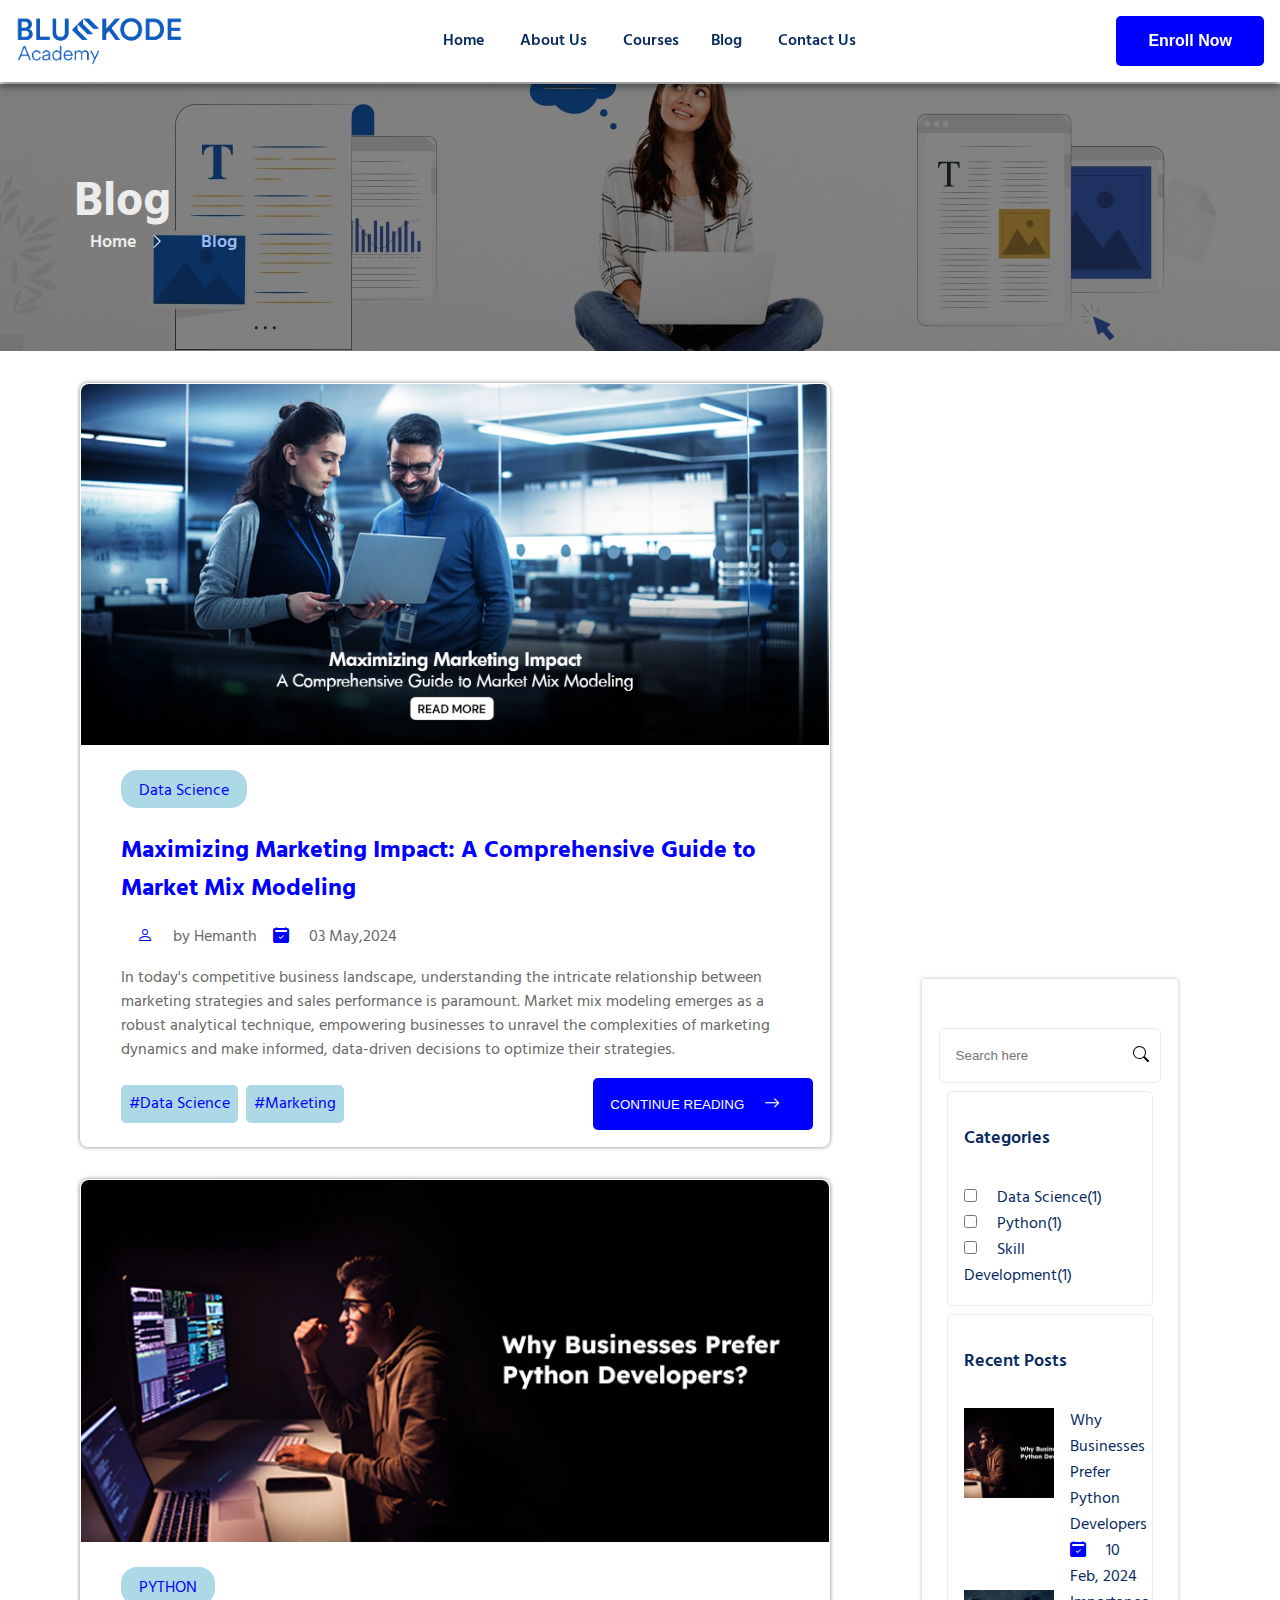
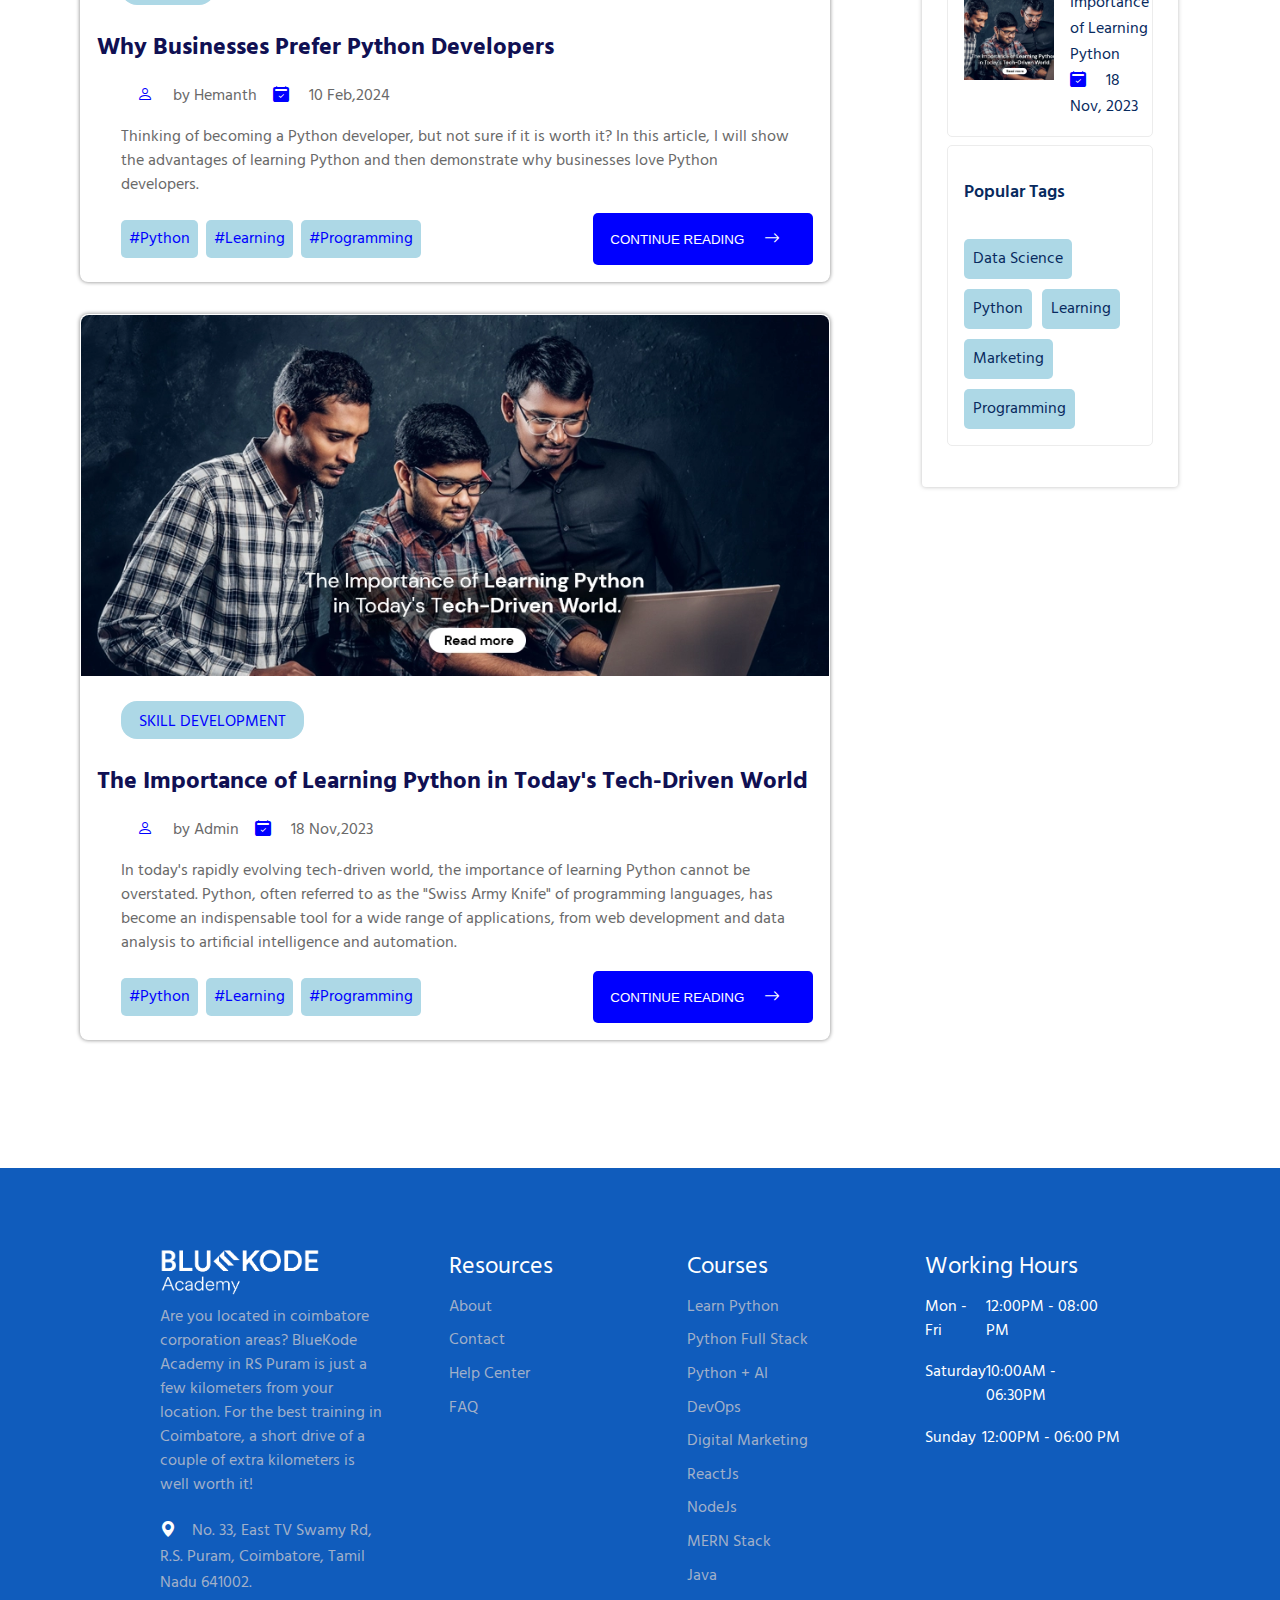
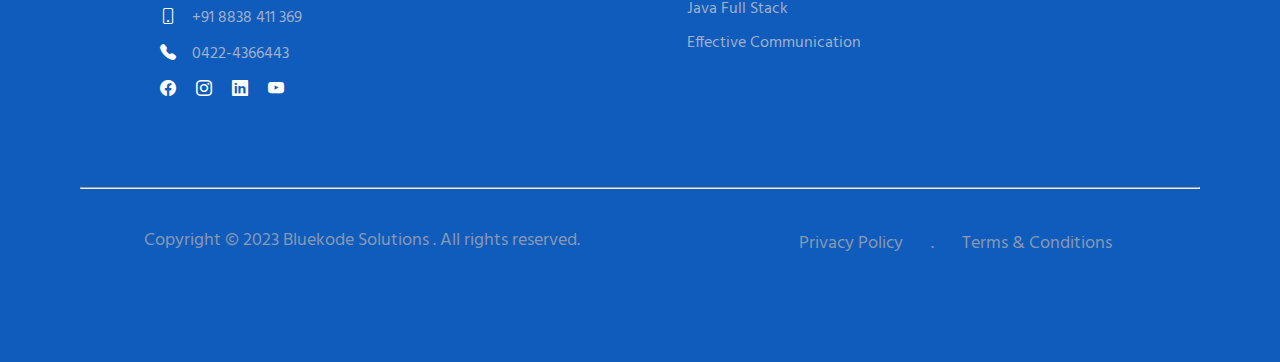
<file: index.html>
<!DOCTYPE html>
<html lang="en">

<head>
  <meta charset="UTF-8" />
  <meta name="viewport" content="width=device-width, initial-scale=1.0" />
  <meta name="description" content=" Explore in-depth blogs on technical skills, featuring expert insights, hands-on tutorials, and valuable tips. Elevate your proficiency in programming, data science, and more. Stay ahead in the ever-evolving tech landscape with our curated content">
  <meta name="keywords" content="technical skills, programming, coding, software development, web development, data science, IT, cybersecurity, networking, technical tutorials, tech tips, coding languages, engineering skills, technology trend">
  <link rel="shortcut icon" href="favicon/logoo.png" type="image/x-icon">
  <title>Master Technical Skills: Expert Insights, Tuitorials and Tips | Blog </title>
  <link rel="preconnect" href="https://fonts.googleapis.com" />
  <link rel="preconnect" href="https://fonts.gstatic.com" crossorigin />
  <link href="https://fonts.googleapis.com/css2?family=Hind:wght@300;400;500;600;700&display=swap" rel="stylesheet" />
  <link rel="stylesheet" href="style.css" />
  <link rel="stylesheet" href="https://cdn.jsdelivr.net/npm/bootstrap-icons@1.11.3/font/bootstrap-icons.min.css" />
  <link rel="stylesheet" href="https://fonts.googleapis.com/css2?family=Material+Symbols+Outlined:opsz,wght,FILL,GRAD@20..48,100..700,0..1,-50..200" />
</head>

<body>
  <header>
    <div>
      <img src="icons/Logo.png" height="50" alt="" srcset="" />
    </div>
    <div class="child">
      <nav class="subject">
        <a href="#">Home</a>
        <a href="#">About Us</a>
        <a href="#">Courses</a><a href="#">Blog</a>
        <a href="#">Contact Us</a>
      </nav>
    </div>
    <div>
      <button type="submit" class="enroll_button">Enroll Now</button>
    </div>
    <div class="mobile_icon">
      <img src="icons/menu.png" alt="menu-icon" width="30px">
    </div>
  </header>
  <main>
    <nav style="--bs-breadcrumb-divider: '>'" aria-label="breadcrumb">
      <!-- <ol class="breadcrumb">
        <li class="breadcrumb-item"><a href="#">Home</a></li>
        <i class="bi bi-chevron-right"></i>
        <li class="breadcrumb-item active" aria-current="page">Blog</li>
      </ol> -->
      <h1>Blog</h1>
      <div class="div">
        
        <span class="breadcrumb_home">
          <a href="http://">Home</a>
        </span>
        <i class="bi bi-chevron-right"></i>
        <span class="breadcrumb_blog">
          <a href="http://">Blog</a>
        </span>
      </div>
    </nav>
    <img src="images/blog-banner.webp" alt="banner" class="blogBanner" style="width: 100%; object-fit: none;" />
  </main>
  <div class="blog">
  <div class="cardOne">
    <div class="cardOne_image">
      <img src="images/data-science.jpg" alt="Data Science" class="dataScience_image" />
    </div>
    <div class="cardOne_Standard_content">
      <a href="#" class="cat">Data Science</a>
      <h2 class="Title">
        Maximizing Marketing Impact: A Comprehensive Guide to Market Mix
        Modeling
      </h2>
      <ul class="cardTwo_caption">
        <li>
          
          <i class="bi bi-person"></i>
          by Hemanth
        </li>
        <li>
          
          <i class="bi bi-calendar2-check-fill"></i>
          03 May,2024
        </li>
      </ul>
      <p>
        In today's competitive business landscape, understanding the intricate
        relationship between marketing strategies and sales performance is
        paramount. Market mix modeling emerges as a robust analytical
        technique, empowering businesses to unravel the complexities of
        marketing dynamics and make informed, data-driven decisions to
        optimize their strategies.
      </p>
    
    <div class="cardOne_tag">
    <div class="cardOne_tag_cloud">
      <a href="#" class="tag_cloud-data">#Data Science</a>
      <a href="#" class="tag_cloud-details">#Marketing</a>
    </div>
    <div class="cardOne_tag_button">
      <button type="button" class="btn">
        CONTINUE READING <i class="bi bi-arrow-right"></i>
      </button>
    </div>
  </div>
  </div>
  </div>

  <div class="cardTwo">
    <div class="cardTwo_image">
      <img src="images/python-1.jpg" alt="Python" class="python_image" />
    </div>
    <div class="cardTwo_Standard_content">
      <a href="#" class="cat">PYTHON</a>
      <h3 class="Title">Why Businesses Prefer Python Developers</h3>
      <ul class="cardTwo_caption">
        <li>
          
          <i class="bi bi-person"></i>
          by Hemanth
        </li>
        <li>
          
          <i class="bi bi-calendar2-check-fill"></i>
          10 Feb,2024
        </li>
      </ul>
      <p>
        Thinking of becoming a Python developer, but not sure if it is worth
        it? In this article, I will show the advantages of learning Python and
        then demonstrate why businesses love Python developers.
      </p>
    
    <div class="cardTwo_tag">
    <div class="cardTwo_tag_cloud">
      <a href="#" class="tag_cloud-data">#Python</a>
      <a href="#" class="tag_cloud-details">#Learning</a>
      <a href="#" class="tag_cloud-details">#Programming</a>
    </div>
    <div class="cardTwo_tag_button">
      <button type="button" class="btn">
        CONTINUE READING <i class="bi bi-arrow-right"></i>
      </button>
    </div>
  </div>
  </div>
  </div>

  <div class="cardThree">
    <div class="cardThree_image">
      <img src="images/python-detail.webp" alt="Python-tech" class="python-tech_image" />
    </div>
    <div class="cardThree_Standard_content">
      <a href="#" class="cat">SKILL DEVELOPMENT</a>
      <h4 class="Title">
        The Importance of Learning Python in Today's Tech-Driven World
      </h4>
      <ul class="cardThree_caption">
        <li>
          <!-- <i class="account"> -->
                
          <i class="bi bi-person"></i>
          by Admin
        </li>
        <li>
          
          <i class="bi bi-calendar2-check-fill"></i>
          18 Nov,2023
        </li>
      </ul>
      <p>
        In today's rapidly evolving tech-driven world, the importance of
        learning Python cannot be overstated. Python, often referred to as the
        "Swiss Army Knife" of programming languages, has become an
        indispensable tool for a wide range of applications, from web
        development and data analysis to artificial intelligence and
        automation.
      </p>
    
    <div class="cardThree_tag">
    <div class="cardThree_tag_cloud">
        <a href="#" class="tag_cloud-data">#Python</a>
        <a href="#" class="tag_cloud-details">#Learning</a>
        <a href="#" class="tag_cloud-details">#Programming</a>
      </div> 
     <div class="cardThree_tag_button">
        <button type="button" class="btn">
          CONTINUE READING <i class="bi bi-arrow-right"></i>
        </button>
      </div>
    </div>
  </div>
  </div>
  <aside>
  <div class="search_bar_content">
    <form action="#">
      <input type="search" placeholder="Search here" id="search_input">
      <!-- <button><i class="bi bi-search"></i></button> -->
    </form>
  </div>
  <div class="aside_categories">
    <span class="aside_heading">Categories</span>
    <div class="aside_heading_input">
    <input type="checkbox" name="dataScience" id="dataScience">
    <label for="dataScience">Data Science(1)</label><br>
    <input type="checkbox" name="pythonOne" id="pythonOne">
    <label for="pythonOne">Python(1)</label><br>
    <input type="checkbox" name="skillDevelopment" id="skillDevelopment">
    <label for="skillDevelopment">Skill Development(1)</label><br>
  </div>
  </div>

  <div class="aside_Repost">
    <span class="aside_heading">Recent Posts</span>
    <div class="aside_post">
      <div class="aside_post_image"><img src="images/why-python-1.jpg" alt="Why Python" ></div>
      <div class="aside_post_details"><a href="#">Why Businesses Prefer Python Developers</a><br>
        <i class="bi bi-calendar2-check-fill"></i>
        <span class="aside_heading_data">10 Feb, 2024</span>
      </div>
    </div>
    <div class="aside_post">
      <div class="aside_post_image"><img src="images/blog-python-detail.webp" alt="python details" ></div>
      <!-- <div class="aside_post_details"><a href="#">Why Businesses Prefer Python Developers</a><br> -->
      <div class="aside_post_details"><a href="#">Importance of Learning Python</a><br>
        <i class="bi bi-calendar2-check-fill"></i>
        <span class="aside_heading_data">18 Nov, 2023</span>
      </div>
    </div>
  </div>

  <div class="aside_popular_tag">
    <span class="aside_heading">Popular Tags</span>
    <div class="asideTag">
      <span class="aside_tag">Data Science</span>
      <span class="aside_tag">Python</span>
      <span class="aside_tag">Learning</span>
      <span class="aside_tag">Marketing</span>
      <span class="aside_tag">Programming</span>
    </div>
  </div>

</aside>
</div>
<footer>
  <div class="foot">
    <div class="foot_about">
      <div class="foot_about_logo">
        <img src="icons/Logo-1.png" alt="logo" />
      </div>
      <p class="foot_para">
        Are you located in coimbatore corporation areas? BlueKode Academy in
        RS Puram is just a few kilometers from your location. For the best
        training in Coimbatore, a short drive of a couple of extra
        kilometers is well worth it!
      </p>
      <ul>
        <li class="address">
          <i class="bi bi-geo-alt-fill"></i
          ><a href="https://maps.app.goo.gl/vy1ALUpz8jPAgCL9A"
            >No. 33, East TV Swamy Rd, R.S. Puram, Coimbatore, Tamil Nadu
            641002.</a
          >
        </li>
        <li class="number">
          <i class="bi bi-phone"></i
          ><a href="tel:+918838411369">+91 8838 411 369</a>
        </li>
        <li class="number">
          <i class="bi bi-telephone-fill"></i
          ><a href="tel:04224366443">0422-4366443</a>
        </li>
        <li class="social">
          <i class="bi bi-facebook"></i>
          <i class="bi bi-instagram"></i>
          <i class="bi bi-linkedin"></i>
          <i class="bi bi-youtube"></i>
        </li>
      </ul>
    </div>
    <div class="foot_resources_menu">
      <span class="foot_heading">Resources</span>
      <ul class="foot_section">
        <li class="foot_section_list"><a href="#">About</a></li>
        <li class="foot_section_list"><a href="#">Contact</a></li>
        <li class="foot_section_list"><a href="#">Help Center</a></li>
        <li class="foot_section_list"><a href="#">FAQ</a></li>
      </ul>
    </div>
    <div class="foot_courses_menu">
      <span class="foot_heading">Courses</span>
      <ul class="foot_section">
        <li class="foot_section_list"><a href="#">Learn Python</a></li>
        <li class="foot_section_list"><a href="#">Python Full Stack</a></li>
        <li class="foot_section_list"><a href="#">Python + AI</a></li>
        <li class="foot_section_list"><a href="#">DevOps</a></li>
        <li class="foot_section_list"><a href="#">Digital Marketing</a></li>
        <li class="foot_section_list"><a href="#">ReactJs</a></li>
        <li class="foot_section_list"><a href="#">NodeJs</a></li>
        <li class="foot_section_list"><a href="#">MERN Stack</a></li>
        <li class="foot_section_list"><a href="#">Java</a></li>
        <li class="foot_section_list"><a href="#">Java Full Stack</a></li>
        <li class="foot_section_list">
          <a href="#">Effective Communication</a>
        </li>
      </ul>
    </div>
    <div class="foot_Working">
      <span class="foot_heading">Working Hours</span>
      <ul class="foot_section">
        <li class="foot_section_listin">
          <div class="foot_section_listin_week">
            <span>Mon - Fri</span>
            <span>12:00PM - 08:00 PM</span>
          </div>
        </li>
        <li class="foot_section_listin">
          <div class="foot_section_listin_week">
            <span>Saturday</span>
            <span>10:00AM - 06:30PM</span>
          </div>
        </li>
        <li class="foot_section_listin">
          <div class="foot_section_listin_week">
            <span>Sunday</span>
            <span>12:00PM - 06:00 PM</span>
          </div>
        </li>
      </ul>
    </div>
  </div>
  <hr />
  <div class="foot_Bottom">
    <div class="copyright">
      <p>Copyright © 2023 Bluekode Solutions . All rights reserved.</p>
    </div>
    <div class="copyright_policy">
      <span>Privacy Policy</span>
      <span>.</span>
      <span>Terms & Conditions</span>
    </div>
  </div>
</footer>
</body>

</html>
</file>
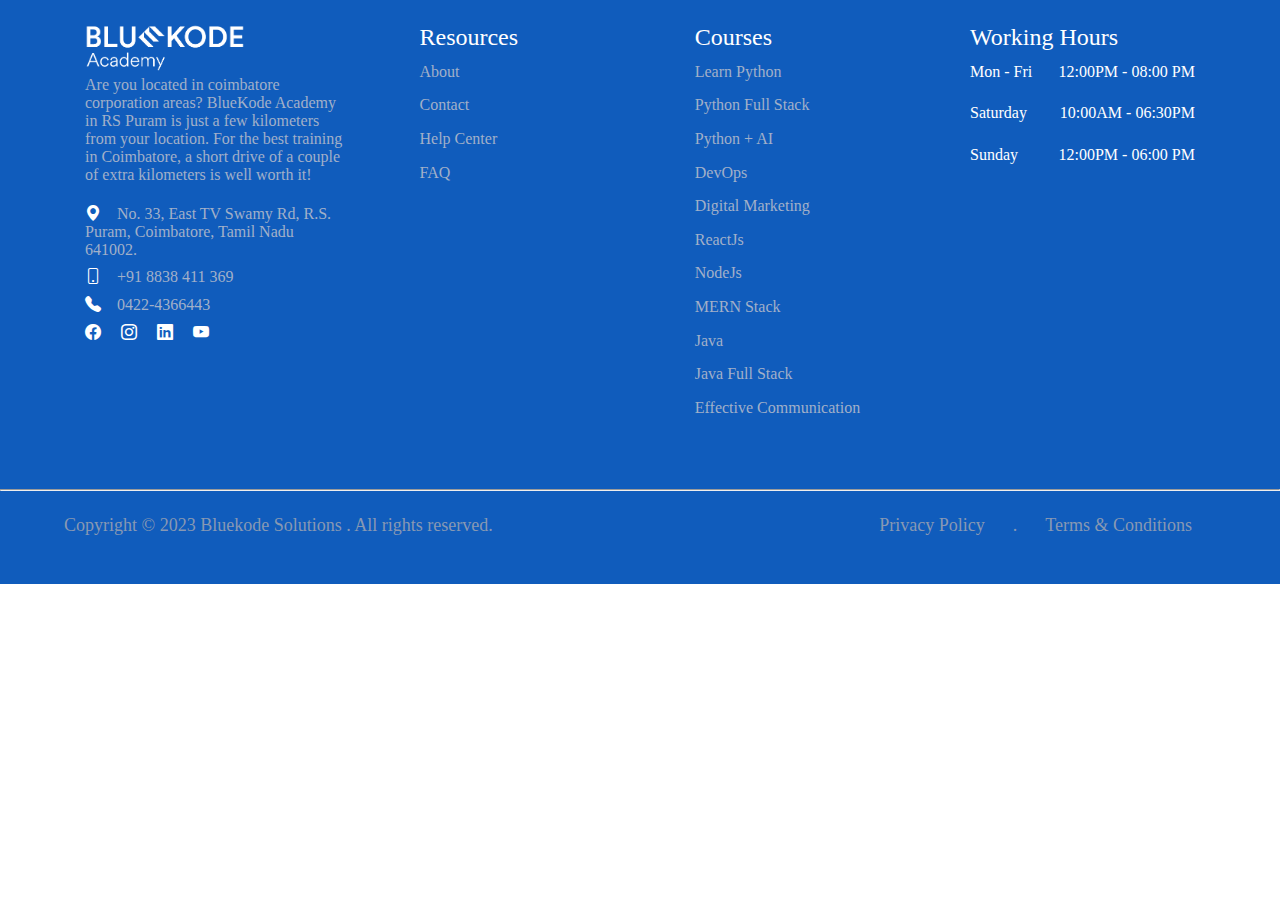
<file: footer.html>
<!DOCTYPE html>
<html lang="en">
  <head>
    <meta charset="UTF-8" />
    <meta name="viewport" content="width=device-width, initial-scale=1.0" />
    <link
      rel="stylesheet"
      href="https://cdn.jsdelivr.net/npm/bootstrap-icons@1.11.3/font/bootstrap-icons.min.css"
    />
    <link rel="preconnect" href="https://fonts.googleapis.com" />
    <link rel="preconnect" href="https://fonts.gstatic.com" crossorigin />
    <link
      href="https://fonts.googleapis.com/css2?family=Poppins:ital,wght@0,100;0,200;0,300;0,400;0,500;0,600;0,700;0,800;0,900;1,100;1,200;1,300;1,400;1,500;1,600;1,700;1,800;1,900&display=swap"
      rel="stylesheet"
    />
    <title>Footer</title>
    <link rel="stylesheet" href="foot.css" />
  </head>
  <body>
    <footer>
      <div class="foot">
        <div class="foot_about">
          <div class="foot_about_logo">
            <img src="icons/Logo-1.png" alt="logo" />
          </div>
          <p class="foot_para">
            Are you located in coimbatore corporation areas? BlueKode Academy in
            RS Puram is just a few kilometers from your location. For the best
            training in Coimbatore, a short drive of a couple of extra
            kilometers is well worth it!
          </p>
          <ul>
            <li class="address">
              <i class="bi bi-geo-alt-fill"></i
              ><a href="https://maps.app.goo.gl/vy1ALUpz8jPAgCL9A"
                >No. 33, East TV Swamy Rd, R.S. Puram, Coimbatore, Tamil Nadu
                641002.</a
              >
            </li>
            <li class="number">
              <i class="bi bi-phone"></i
              ><a href="tel:+918838411369">+91 8838 411 369</a>
            </li>
            <li class="number">
              <i class="bi bi-telephone-fill"></i
              ><a href="tel:04224366443">0422-4366443</a>
            </li>
            <li class="social">
              <i class="bi bi-facebook"></i>
              <i class="bi bi-instagram"></i>
              <i class="bi bi-linkedin"></i>
              <i class="bi bi-youtube"></i>
            </li>
          </ul>
        </div>
        <div class="foot_resources_menu">
          <span class="foot_heading">Resources</span>
          <ul class="foot_section">
            <li class="foot_section_list"><a href="#">About</a></li>
            <li class="foot_section_list"><a href="#">Contact</a></li>
            <li class="foot_section_list"><a href="#">Help Center</a></li>
            <li class="foot_section_list"><a href="#">FAQ</a></li>
          </ul>
        </div>
        <div class="foot_courses_menu">
          <span class="foot_heading">Courses</span>
          <ul class="foot_section">
            <li class="foot_section_list"><a href="#">Learn Python</a></li>
            <li class="foot_section_list"><a href="#">Python Full Stack</a></li>
            <li class="foot_section_list"><a href="#">Python + AI</a></li>
            <li class="foot_section_list"><a href="#">DevOps</a></li>
            <li class="foot_section_list"><a href="#">Digital Marketing</a></li>
            <li class="foot_section_list"><a href="#">ReactJs</a></li>
            <li class="foot_section_list"><a href="#">NodeJs</a></li>
            <li class="foot_section_list"><a href="#">MERN Stack</a></li>
            <li class="foot_section_list"><a href="#">Java</a></li>
            <li class="foot_section_list"><a href="#">Java Full Stack</a></li>
            <li class="foot_section_list">
              <a href="#">Effective Communication</a>
            </li>
          </ul>
        </div>
        <div class="foot_Working">
          <span class="foot_heading">Working Hours</span>
          <ul class="foot_section">
            <li class="foot_section_listin">
              <div class="foot_section_listin_week">
                <span>Mon - Fri</span>
                <span>12:00PM - 08:00 PM</span>
              </div>
            </li>
            <li class="foot_section_listin">
              <div class="foot_section_listin_week">
                <span>Saturday</span>
                <span>10:00AM - 06:30PM</span>
              </div>
            </li>
            <li class="foot_section_listin">
              <div class="foot_section_listin_week">
                <span>Sunday</span>
                <span>12:00PM - 06:00 PM</span>
              </div>
            </li>
          </ul>
        </div>
      </div>
      <hr />
      <div class="foot_Bottom">
        <div class="copyright">
          <p>Copyright © 2023 Bluekode Solutions . All rights reserved.</p>
        </div>
        <div class="copyright_policy">
          <span>Privacy Policy</span>
          <span>.</span>
          <span>Terms & Conditions</span>
        </div>
      </div>
    </footer>
  </body>
</html>
</file>
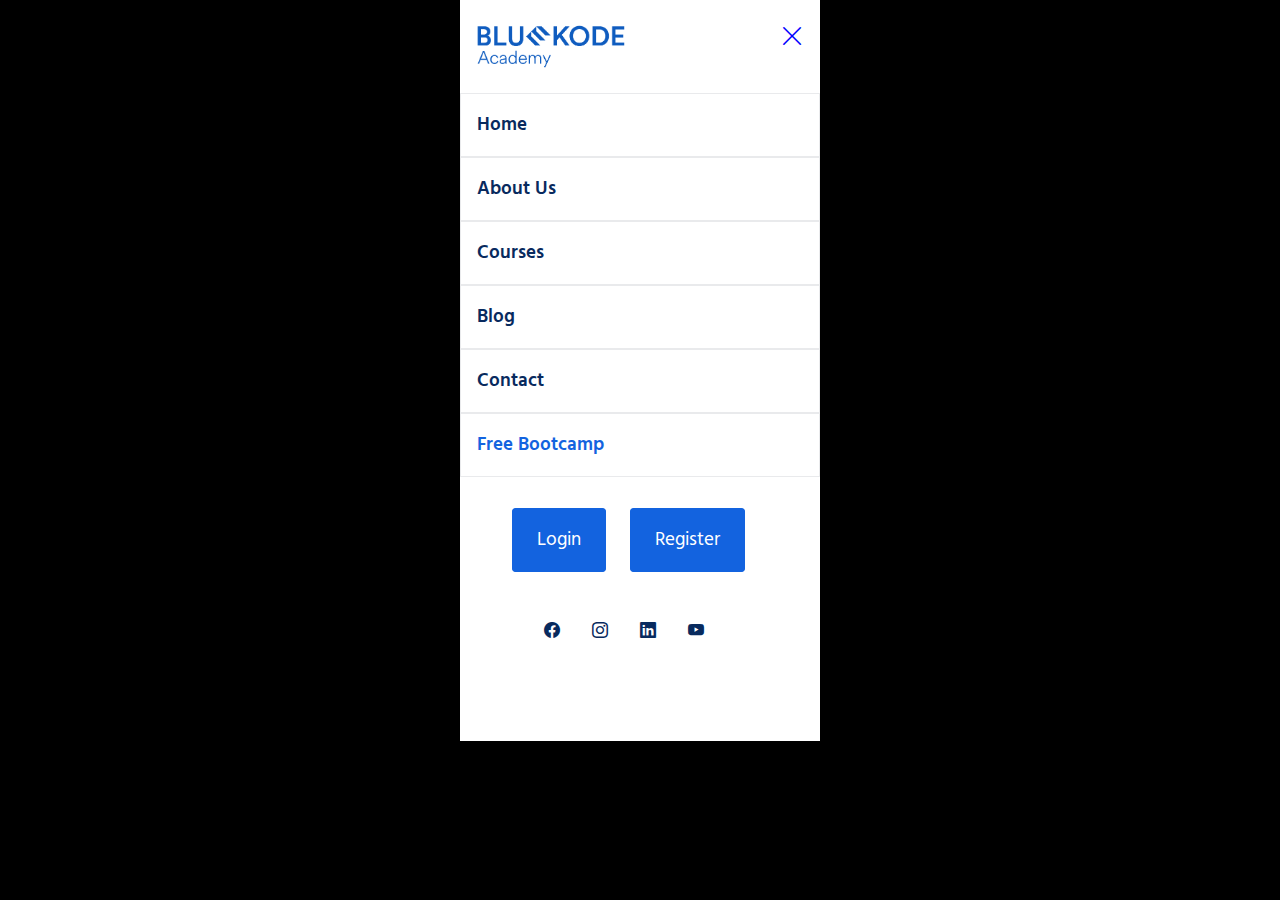
<file: responsive_design/design.html>
<!DOCTYPE html>
<html lang="en">
  <head>
    <meta charset="UTF-8" />
    <meta name="viewport" content="width=device-width, initial-scale=1.0" />
    <link rel="stylesheet" href="design.css" />
    <title>BlueKode Academy</title>
    <link rel="preconnect" href="https://fonts.googleapis.com" />
    <link rel="preconnect" href="https://fonts.gstatic.com" crossorigin />
    <link
      href="https://fonts.googleapis.com/css2?family=Hind:wght@300;400;500;600;700&display=swap"
      rel="stylesheet"
    />
    <link
      rel="stylesheet"
      href="https://cdn.jsdelivr.net/npm/bootstrap-icons@1.11.3/font/bootstrap-icons.min.css"
    />
  </head>
  <body>
    <div class="responsive">
      <div class="nav-icon">
        <img src="icon/Logo.png" alt="icon" />
        <i class="bi bi-x-lg" style="font-size: 24px"></i>
      </div>
      <div class="navigation">
        <ul>
          <li>Home</li>
          <li>About Us</li>
          <li>Courses</li>
          <li>Blog</li>
          <li>Contact</li>
          <li class="free">Free Bootcamp</li>
        </ul>
      </div>
      <div class="design_Button">
        <ul>
          <li><a href="#">Login</a></li>
          <li><a href="#">Register</a></li>
        </ul>
      </div>
      <div>
        <ul class="social">
          <li><i class="bi bi-facebook"></i></li>
          <li><i class="bi bi-instagram"></i></li>
          <li><i class="bi bi-linkedin"></i></li>
          <li><i class="bi bi-youtube"></i></li>
        </ul>
      </div>
    </div>
  </body>
</html>
</file>
<file: style.css>
* {
<<<<<<< HEAD
  margin: 0;
  padding: 0;
  box-sizing: border-box;
}

footer {
  background-color: #105cbc;
  color: white;
  padding-block: 1.5rem;
}

ul li.address i {
  color: white;
}
ul li.number i {
  color: white;
}
ul li.social i {
  color: white;
}

.foot {
  display: flex;
  justify-content: space-around;
  padding-bottom: 4rem;
  padding-inline: 3rem;
}

.foot_about {
  width: 22%;
  gap: 4px;
}
.foot_about img {
  width: 160px;
}

.foot_resources_menu, .foot_courses_menu {
  width: 17%;
}

.foot_para {
  margin-bottom: 1rem;
  color: #a1b0c9;
}

a {
  color: #a1b0c9;
  text-decoration: none;
}

ul.foot_section {
  line-height: 24px;
}

.foot_section_listin, .address, .number, .social {
  padding-block: 0.3rem;
  list-style: none;
}

li.foot_section_list {
  padding-block: 0.3rem;
  list-style: none;
}

li.foot_section_list a {
  transition: all 0.4s ease-in-out;
  display: block;
}

li.foot_section_list a:hover {
  color: white;
  text-indent: 1rem;
}

li.number a:hover {
  color: white;
}

li.social i:hover {
  color: darkgrey;
}

i {
  margin-right: 1rem;
}

span.foot_heading {
  font-size: x-large;
  margin-bottom: 4px;
  display: block;
}

.foot_Working {
  width: 19%;
}

.foot_section_listin_week {
  display: flex;
  justify-content: space-between;
  padding-bottom: 0.5rem;
}

div.foot_Bottom {
  padding: 1.5rem 4rem;
  display: flex;
  justify-content: space-between;
}
div.foot_Bottom .copyright p {
  color: #8798b3;
  font-size: large;
}
div.foot_Bottom .copyright_policy span {
  color: #8798b3;
  font-size: large;
  padding-right: 1.5rem;
}

@media only screen and (max-width: 430px) {
  .foot {
    display: block;
  }
  .foot_about {
    width: 100%;
    padding-top: 2rem;
  }
  .foot_resources_menu, .foot_courses_menu {
    padding-top: 2rem;
    width: 100%;
  }
  .foot_Working {
    width: 100%;
    padding-top: 2rem;
  }
  div.foot_Bottom {
    display: block;
    padding: 1.5rem 2rem;
  }
  div.copyright_policy {
    padding-top: 1rem;
  }
}
* {
  margin: 0;
  padding: 0;
  box-sizing: border-box;
}

body {
  font-family: "Hind", sans-serif;
  font-weight: 400;
  font-style: normal;
  position: relative;
}

.blog {
  position: relative;
  padding-bottom: 8rem;
}

.cardOne,
.cardTwo,
.cardThree {
  max-width: 750px;
  margin: 2rem 0 0 5rem;
  border: 1px solid transparent;
  border-radius: 0.5rem;
  box-shadow: 0px 0px 4px rgb(128, 128, 128);
}

.cat {
  display: inline-block;
  color: blue;
  background-color: lightblue;
  padding: 8px 18px 4px;
  margin: 0 0 0.5rem 1.5rem;
  border-radius: 16px;
  text-decoration: none;
  font-size: 16px;
  text-align: center;
}

.dataScience_image,
.python_image,
.python-tech_image {
  max-width: 100%;
  max-height: 400px;
  border-radius: 0.5rem 0.5rem 0 0;
}

.cardOne_Standard_content,
.cardTwo_Standard_content,
.cardThree_Standard_content {
  margin: 1rem;
}
.cardOne_Standard_content ul,
.cardTwo_Standard_content ul,
.cardThree_Standard_content ul {
  list-style: none;
  margin: 1rem 1.5rem;
  display: flex;
  justify-content: flex-start;
}
.cardOne_Standard_content ul li,
.cardTwo_Standard_content ul li,
.cardThree_Standard_content ul li {
  padding-left: 1rem;
  font-size: 16px;
  color: dimgray;
}
.cardOne_Standard_content ul li i.bi,
.cardTwo_Standard_content ul li i.bi,
.cardThree_Standard_content ul li i.bi {
  color: blue !important;
}
.cardOne_Standard_content p,
.cardTwo_Standard_content p,
.cardThree_Standard_content p {
  margin: 1rem 1.5rem;
  font-size: 16px;
  color: dimgray;
}

h2,
h3,
h4 {
  margin: 1rem 1.5rem;
  color: #082a5e;
  font-size: x-large;
}

.tag_cloud-details, .tag_cloud-data {
  color: blue;
  background-color: lightblue;
  padding: 6px 0.5rem;
  border-radius: 5px;
  transition: 0.5s ease-in-out;
  font-size: 16px;
  text-decoration: none;
}

.tag_cloud-data {
  margin: 0.5rem 0 0 1.5rem;
}

.tag_cloud-details {
  margin: 0.5rem 0 0 4px;
}

.cat:hover {
  color: lightblue;
  background-color: blue;
}

.tag_cloud-data:hover {
  color: lightblue;
  background-color: blue;
}

.tag_cloud-details:hover {
  color: lightblue;
  background-color: blue;
}

.cardOne_tag,
.cardTwo_tag,
.cardThree_tag {
  display: flex;
  justify-content: space-between;
  align-items: center;
}

.btn {
  background-color: blue;
  color: white;
  border: 1px solid transparent;
  border-radius: 5px;
  padding: 1rem 1rem;
  transition: 0.5s ease-in-out;
}

.btn:hover {
  background-color: #082a5e;
}

.cardOne_tag_button button.btn i, .cardTwo_tag_button button.btn i, .cardThree_tag_button button.btn i {
  color: white;
  padding-left: 1rem;
  font-size: 1rem;
}

.breadcrumb {
  display: flex;
}

.breadcrumb-item {
  text-decoration: none;
  list-style: none;
}

.search_bar_content input {
  padding: 12px 50px 12px 16px;
  border: 1px solid #ececec;
  border-color: #ececec;
  border-radius: 5px;
  height: 55px;
  display: block;
  width: 100%;
  outline: none;
}

#search_input {
  background-image: url(icons/search.svg);
  background-repeat: no-repeat;
  background-position: 95% 45%;
}

i.bi {
  color: blue;
}

div.aside_post_details {
  margin-left: 1rem;
}
div.aside_post_details a {
  text-decoration: none;
  color: #082a5e;
}
div.aside_post_details .aside_heading_data {
  color: #082a5e;
}

aside {
  width: 350px;
  position: absolute;
  right: 5%;
  top: 1%;
}

div.aside_heading_input {
  color: #082a5e;
}

.aside_Repost .aside_post {
  display: flex;
  justify-content: space-between;
}
.aside_Repost .aside_post .aside_post_image img {
  width: 90px;
  height: 90px;
  object-fit: cover;
}

.asideTag {
  display: flex;
  flex-wrap: wrap;
  gap: 10px 10px;
}

.aside_tag {
  border: 1px solid transparent;
  border-radius: 5px;
  background-color: lightblue;
  padding: 6px 0.5rem;
  color: #082a5e;
}

.aside_tag:hover {
  color: lightblue;
  background-color: blue;
}

.aside_heading {
  font-size: x-large;
  font-weight: 600;
  color: #082a5e;
  padding-bottom: 2rem;
  padding-top: 1rem;
  display: block;
}

.aside_categories,
.aside_Repost,
.aside_popular_tag {
  padding: 1rem;
  border: 1px solid #ececec;
  border-radius: 5px;
  margin: 0.5rem;
}

#dataScience,
#pythonOne,
#skillDevelopment {
  margin-right: 1rem;
}

header {
  display: flex;
  justify-content: space-between;
  align-items: center;
  padding: 1rem;
  position: sticky;
  width: 100%;
  top: 0;
  right: 0;
  background-color: white;
  z-index: 10;
  box-shadow: 0 4px 8px rgba(0, 0, 0, 0.3);
}
header .child {
  display: flex;
  justify-content: space-between;
  align-items: center;
}
header .child nav.subject a {
  padding-inline: 1rem;
  text-decoration: none;
  color: #082a5e;
  font-weight: 600;
  font-size: 16px;
}
header div button.enroll_button {
  background-color: blue;
  color: white;
  border: 0;
  border-radius: 5px;
  padding: 1rem 2rem;
  font-size: 16px;
  font-weight: 600;
}

header div:nth-of-type(3) {
  align-items: center;
  display: flex;
  justify-content: end;
}

main {
  display: flex;
  flex-direction: column;
  position: relative;
}

main {
  top: 6%;
}
main nav {
  position: absolute;
  height: 100% !important;
  width: 100% !important;
  background-color: rgba(5, 5, 5, 0.5);
}
main nav h1 {
  font-size: 3rem;
  color: #ececec;
  position: absolute;
  top: 30%;
  left: 5.8%;
  padding-bottom: 1rem;
}
main nav .div {
  height: 100% !important;
  width: 90% !important;
  position: absolute;
  top: 54%;
  left: 5.8%;
}
main nav .div span.breadcrumb_home a {
  text-decoration: none;
  color: #ececec;
  font-size: large;
  font-weight: 600;
  padding-right: 0.5rem;
}
main nav .div i.bi {
  color: #fff;
}
main nav .div span.breadcrumb_blog a {
  text-decoration: none;
  color: #9dbdee;
  font-size: large;
  font-weight: 600;
}

@media only screen and (max-width: 430px) {
  nav.subject {
    display: none;
  }
  header div button.enroll_button {
    display: none;
  }
  main nav h1 {
    top: 10%;
    font-size: larger;
  }
  main nav .div {
    top: 40%;
  }
  main nav .div span.breadcrumb_home a {
    font-size: medium;
  }
  .cardOne,
  .cardTwo,
  .cardThree {
    margin: 2rem 0 0 0.5rem;
  }
  .cardOne_tag, .cardTwo_tag, .cardThree_tag {
    display: block;
  }
  .btn {
    margin-top: 1rem;
    margin-left: 4rem;
  }
  aside {
    display: block;
    float: unset;
    height: unset;
    width: unset;
    position: unset;
    margin-top: 5rem;
  }
  .aside_Repost .aside_post {
    display: flex;
    justify-content: flex-start;
  }
}
@media screen and (max-width: 640px) {
  main nav h1 {
    top: 22%;
    font-size: x-large !important;
  }
}
@media screen and (max-width: 750px) {
  .cardOne_tag, .cardTwo_tag, .cardThree_tag {
    display: block;
  }
  .btn {
    margin-top: 1rem;
    margin-left: 2rem;
  }
}
@media screen and (max-width: 820px) {
  nav.subject {
    display: none;
  }
  header div button.enroll_button {
    display: none;
  }
  main nav h1 {
    top: 20%;
    font-size: xx-large;
  }
  main nav .div span.breadcrumb_home a {
    font-size: large;
  }
  .cardOne,
  .cardTwo,
  .cardThree {
    margin-inline: auto;
    width: 80%;
  }
  .btn {
    margin-top: 1rem;
    margin-left: 4rem;
  }
  aside {
    display: block;
    float: unset;
    height: unset;
    width: 70%;
    position: unset;
    margin-top: 5rem;
  }
  .aside_Repost .aside_post {
    display: flex;
    justify-content: flex-start;
  }
}
@media screen and (max-width: 1000px) {
  .cardOne,
  .cardTwo,
  .cardThree {
    margin: 2rem 0 0 2rem;
    width: 55%;
  }
  main nav h1 {
    top: 25%;
    font-size: 2rem;
  }
  aside {
    width: 30%;
    right: 3%;
  }
}
header div.mobile_icon {
  display: block;
}
@media screen and (min-width: 820px) {
  header div.mobile_icon {
    display: none;
  }
}

/*# sourceMappingURL=style.css.map */
=======
    margin: 0;
    padding: 0;
    box-sizing: border-box;
}

body {
    position: relative;
    font-family: "Poppins", system-ui;
    font-weight: 400;
    font-style: normal;

}

header {
    display: flex;
    justify-content: space-between;
    align-items: center;
    /* margin: 1rem; */
    padding: 1rem;
    /* margin-bottom: 0.5rem; */
    position: fixed;
    width: 100%;
    top: 0;
    right: 0;
    background-color: white;
    z-index: 10;
    box-shadow: 0 4px 8px rgba(0, 0, 0, 0.5);
}

header div {
    display: flex;
    justify-content: space-between;
    align-items: center;
}

nav a {
    padding-inline: 1rem;
    text-decoration: none;
}

header div:nth-of-type(3) {
    align-items: center;
    display: flex;
    justify-content: end;
}


.enroll-button {
    background-color: blue;
    color: aliceblue;
    border: 0;
    border-radius: 25px;
}

/* Hero Section  */
div.heading {
    background-color: #081434;;
    /* position: fixed; */
    color: aliceblue;
    padding: 4rem;
    margin-top: 2rem;
}

.heading_info {
    color: rgb(150, 181, 192);

}

.heading_button {
    padding: 1rem 1.5rem;
    background-color: blue;
    color: aliceblue;
    border: 0;
    border-radius: 5px;
    font-weight: 800;
    margin-top: 2rem;
}

.enroll_button {
    padding: 1rem 1.5rem;
    background-color: blue;
    color: aliceblue;
    border: 0;
    border-radius: 5px;
    /* margin-top: 1rem; */
    font-weight: 800;
}

main {
    margin-top: 5.25rem;
    width: 100%;
    position: relative;
}

.contant {
    max-width: 900px;
    margin: 2rem 1.5rem;
    position: relative;
    left: 0;
}

h2 {
    color: blue;
}

h3,
h4,
h5 {
    font-size: x-large;
    margin: 1rem 0;
    color: rgb(16, 16, 83);
}
h6{
    font-size: large;
    margin: 1rem 0;
    color: rgb(16, 16, 83);
}

hr {
    margin: 1rem 0;
}

p {
    line-height: 24px;
    font-size: medium;
    color: darkslateblue;
}

.Course-Highlights_Topic,
.Course-Outcomes_Topic {
    font-size: x-large;
    font-weight: 600;
    display: block;
    margin: 1rem 0;
    color: rgb(16, 16, 83);
}

.Course-Highlights_Section,
.Course-Outcomes_Section {
    max-width: 390px;
}

.curriculum {
    margin: 4rem 0;
}

.curriculum_topic {
    display: block;
    font-size: larger;
    font-weight: 400;
    color: rgb(16, 16, 83);
    border: 1px solid lightgrey;
    padding-top: 13px;
    padding-bottom: 13px;
    padding-left: 18px;
    margin: 0.8rem 0;
}

div.Course_Highlights-one,
div.Course_Highlights-two,
.Course_Highlights-three {
    display: flex;
    justify-content: space-between;
    margin: 2.5rem 0;
}

div.Course_Outcomes-one,
div.Course_Outcomes-two,
div.Course_Outcomes-three {
    display: flex;
    justify-content: space-between;
    margin: 2.5rem 0;
}

aside {
    float: right;
    /* height: 10dvh; */
    position: absolute;
    z-index: 3;
    right: 8%;
    top: 25%;
    width: 20%;
    padding: 2rem 1rem;
    border: 1px solid transparent;
    border-radius: 4px;
    box-shadow: 0px 0px 4px rgba(128, 128, 128, 0.5);
}

.aside-title {
    text-decoration: none;
    color: #082a5e;
    transition: all 0.3s ease-out;
    /* width: 60px;
    height: 60px; */
}

.aside_content {
    width: 60%;
    font-size: 15px;
    font-weight: 600;
    margin-left: 1rem;
    vertical-align: center;


}

.aside-title:hover {
    color: blue;
}

div[class*="aside_col-"] {
    display: flex;
    justify-content: flex-start;
    align-items: center;
    margin-block: 0.5rem;
}

.aside_dev img{
    border-radius: 6px;
}

.aside_heading{
    font-size: large;
    font-weight: 600;
    color: #082a5e;
    
}

.agenda-one{
    margin-top: 2rem;
}

/* card */
form{
    margin-top: 1rem;
}
.card{
    float: right;
    /* height: 10dvh; */
    position: absolute;
    z-index: 1;
    right: 8%;
    top: 1.5%;
    width: 20%;
    border-radius: 5px;
    border: 1px solid transparent;
    box-shadow: 0px 0px 4px rgba(128, 128, 128, 1);
    padding: 1rem 0.5rem;
    background-color: white;
}
.card_label{
    color: #1152b4;
    
}
i, svg{
    margin-right: 1rem;
}
.card_details{
    color: darkslateblue;
    text-align: right;
}
#first-card, #second-card{
    border-bottom: 1px solid rgb(199, 196, 196);
    padding-top: 1rem;
    color: #082a5e;
}
ul.card_list-one>li#first-card, ul.card_list-two>li#second-card
{
    display: none;
}

form>input.course#basic:checked~ul.card_list-one>li#first-card{
    display: block;
}

form>input.course#advance:checked~ul.card_list-two>li#second-card{
    display: block;
}

.card_button{
    padding: 1rem 4rem;
    background-color: blue;
    color: white;
    font-size: large;
    font-weight: 700;
    border: 0;
    border-radius: 4px;
    margin-top: 2rem;
    
}

footer{
    padding: 5rem;
}

@media only screen and (max-width: 430px){
    .card{
        display: block;
        float:unset;
        height: unset;
        width:unset;
        position: unset;
    }
    aside{
        display: block;
        float:unset;
        height: unset;
        width:unset;
        position: unset;
    }
    nav{
        display: none;
    }
    .Course-Highlights_Section {
        width: 100%;
        display: block;
      }
      div.Course_Highlights-one,
      div.Course_Highlights-two,
      .Course_Highlights-three {
        display: block;
    }
    div.Course_Outcomes-one,
    div.Course_Outcomes-two,
    div.Course_Outcomes-three{
        display: block;
    }
}
>>>>>>> 5ce1cda58dd505aee92499228a3ffc61ec5028d4
</file>
<file: foot.css>
* {
  margin: 0;
  padding: 0;
  box-sizing: border-box;
}

footer {
  background-color: #105cbc;
  color: white;
  padding-block: 1.5rem;
}

ul li.address i {
  color: white;
}
ul li.number i {
  color: white;
}
ul li.social i {
  color: white;
}

.foot {
  display: flex;
  justify-content: space-around;
  padding-bottom: 4rem;
  padding-inline: 3rem;
}

.foot_about {
  width: 22%;
  gap: 4px;
}
.foot_about img {
  width: 160px;
}

.foot_resources_menu, .foot_courses_menu {
  width: 17%;
}

.foot_para {
  margin-bottom: 1rem;
  color: #a1b0c9;
}

a {
  color: #a1b0c9;
  text-decoration: none;
}

ul.foot_section {
  line-height: 24px;
}

.foot_section_listin, .address, .number, .social {
  padding-block: 0.3rem;
  list-style: none;
}

li.foot_section_list {
  padding-block: 0.3rem;
  list-style: none;
}

li.foot_section_list a {
  transition: all 0.4s ease-in-out;
  display: block;
}

li.foot_section_list a:hover {
  color: white;
  text-indent: 1rem;
}

li.number a:hover {
  color: white;
}

li.social i:hover {
  color: darkgrey;
}

i {
  margin-right: 1rem;
}

span.foot_heading {
  font-size: x-large;
  margin-bottom: 4px;
  display: block;
}

.foot_Working {
  width: 19%;
}

.foot_section_listin_week {
  display: flex;
  justify-content: space-between;
  padding-bottom: 0.5rem;
}

div.foot_Bottom {
  padding: 1.5rem 4rem;
  display: flex;
  justify-content: space-between;
}
div.foot_Bottom .copyright p {
  color: #8798b3;
  font-size: large;
}
div.foot_Bottom .copyright_policy span {
  color: #8798b3;
  font-size: large;
  padding-right: 1.5rem;
}

@media only screen and (max-width: 430px) {
  .foot {
    display: block;
  }
}

/*# sourceMappingURL=foot.css.map */
</file>
<file: responsive_design/design.css>
* {
  margin: 0;
  padding: 0;
  box-sizing: 0;
}
* li {
  font-family: "Hind", system-ui;
}

body {
  background-color: black;
}

.responsive {
  background-color: white;
  max-width: 360px;
  margin-inline: auto;
}
.responsive div.nav-icon {
  padding: 1.5rem 1rem;
  display: flex;
  justify-content: space-between;
}
.responsive div.nav-icon img {
  width: 150px;
}
.responsive div.nav-icon i {
  color: blue;
}
.responsive .navigation ul li {
  padding: 1rem 1rem;
  font-size: larger;
  font-weight: 550;
  color: #082a5e;
  list-style: none;
  border: 0.5px solid #e9eaec;
}
.responsive .navigation ul li.free {
  color: #1363df;
  padding: 1rem 1rem;
  font-size: larger;
  font-weight: 550;
  list-style: none;
  border: 0.5px solid #e9eaec;
}
.responsive div.design_Button {
  margin-top: 3rem;
}
.responsive div.design_Button ul {
  display: flex;
  justify-content: center;
}
.responsive div.design_Button ul li {
  list-style: none;
}
.responsive div.design_Button ul li a {
  color: #fff;
  background-color: #1363df;
  font-size: larger;
  padding: 1rem 1.5rem;
  text-decoration: none;
  border: 1px solid #1363df;
  border-radius: 4px;
  margin-inline-end: 1.5rem;
}
.responsive div ul.social {
  display: flex;
  justify-content: center;
}
.responsive div ul.social li {
  list-style: none;
  margin: 4rem 0 6rem 0;
  padding-right: 2rem;
}
.responsive div ul.social li i {
  color: #082a5e;
}

/*# sourceMappingURL=design.css.map */
</file>
